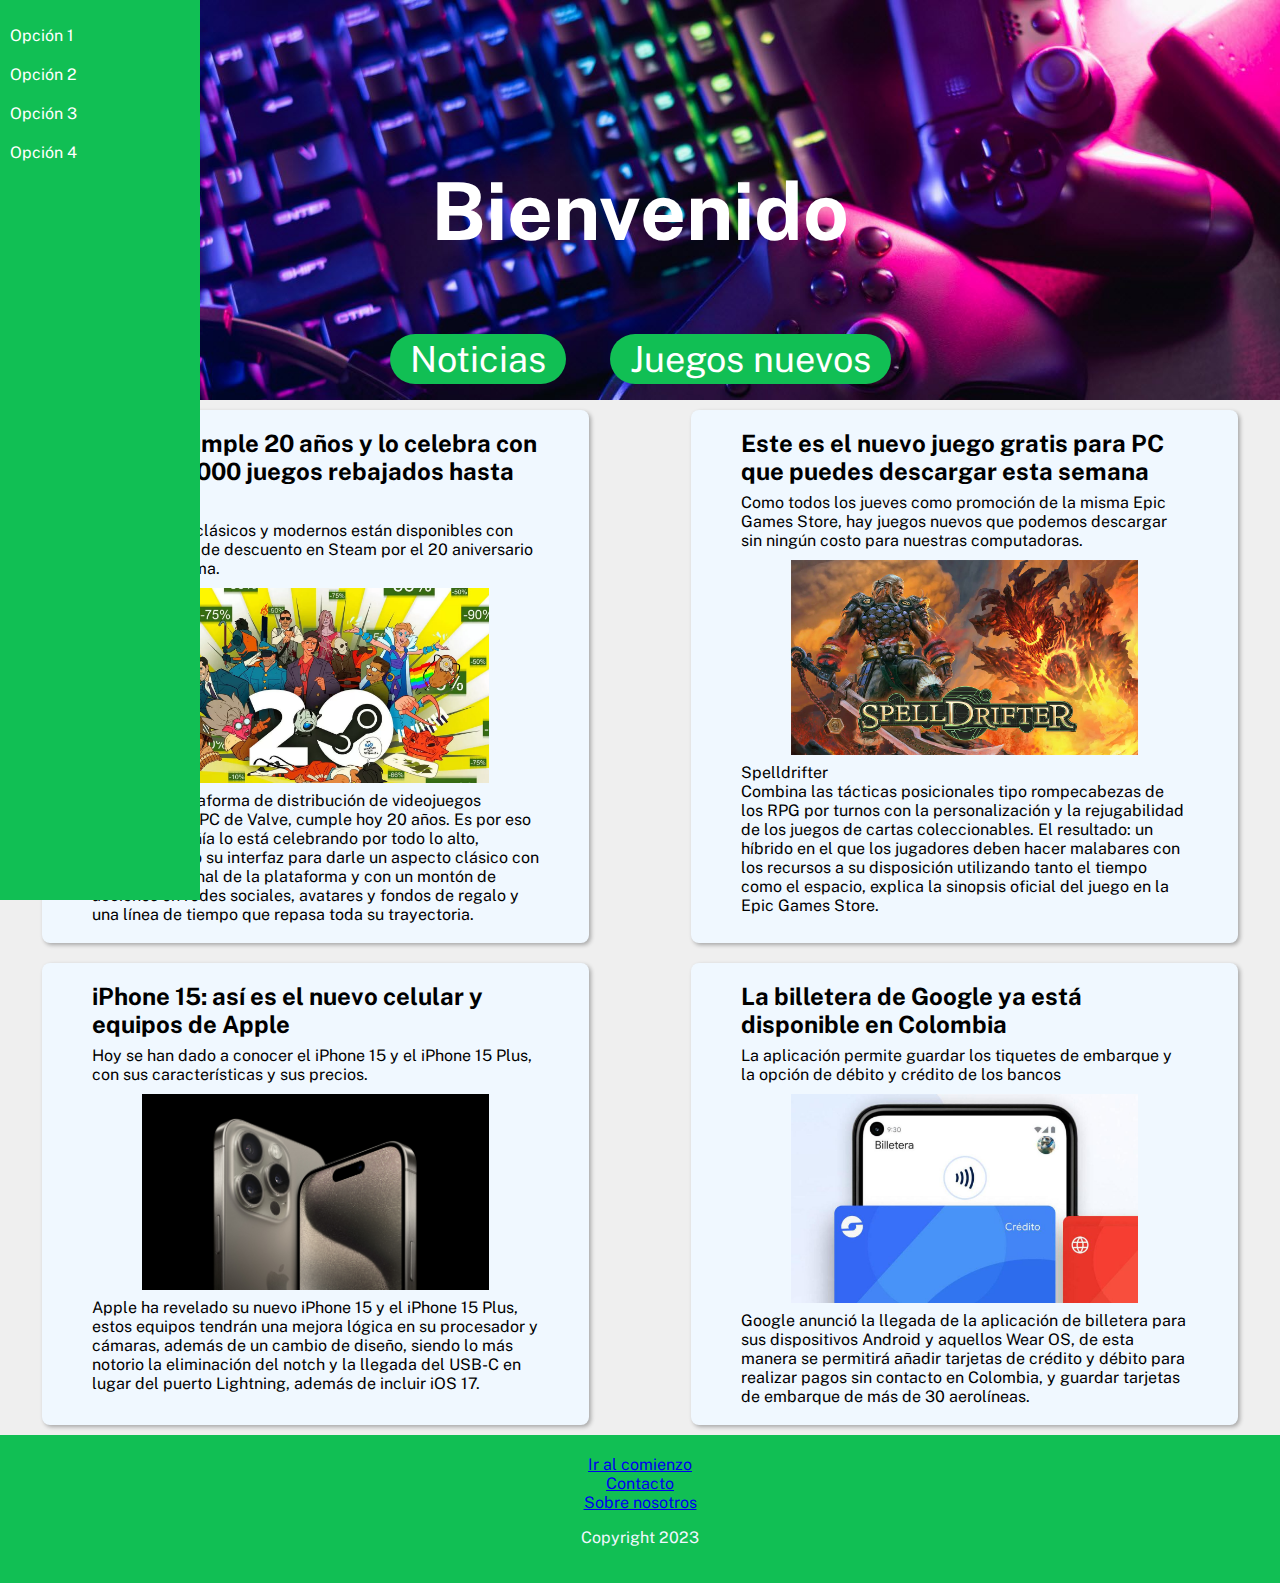
<file: pagina.html>
<!DOCTYPE html>
<html>
  <head>
    <meta name="viewport" content="width=device-width, initial-scale=1.0">
    <title>Noticias</title>
    <link rel="preconnect" href="https://fonts.googleapis.com" />
    <link rel="preconnect" href="https://fonts.gstatic.com" crossorigin />
    <meta charset="UTF-8" />
    <meta name="viewport" content="width=device-width, initial-scale=1.0" />
    <link
      href="https://fonts.googleapis.com/css2?family=Public+Sans:wght@400;700&display=swap"
      rel="stylesheet"
    />
    <link rel="stylesheet" href="estilo.css" />
  </head>

  <body>
    <header>
      <section class="se1">
        <h1></h1>
      </section>
      <div class="encabezado-img">
        <p>Bienvenido</p>
        <a href="#">Noticias</a>
        <a href="#">Juegos nuevos</a>
      </div>
    </header>

    <main class="main">
      <div class="sidebar" id="sidebar">
        
      </div>

      <div class="menu" id="menu">
        <ul>
          <li><a href="#">Opción 1</a></li>
          <li><a href="#">Opción 2</a></li>
          <li><a href="#">Opción 3</a></li>
          <li><a href="#">Opción 4</a></li>
        </ul>
      </div>

      <section class="container">
        <article class="post">
          <h2>
            Steam cumple 20 años y lo celebra con más de 4000 juegos rebajados
            hasta un 90 %
          </h2>
          <p>
            Juegos de PC clásicos y modernos están disponibles con hasta un 90 %
            de descuento en Steam por el 20 aniversario de la plataforma.
          </p>
          <img src="img/steam.jpg" width="470" />
          <p>
            Steam, la plataforma de distribución de videojuegos digitales para
            PC de Valve, cumple hoy 20 años. Es por eso que la compañía lo está
            celebrando por todo lo alto, transformando su interfaz para darle un
            aspecto clásico con el diseño original de la plataforma y con un
            montón de acciones en redes sociales, avatares y fondos de regalo y
            una línea de tiempo que repasa toda su trayectoria.
          </p>
        </article>
        <article class="post">
          <h2>
            Este es el nuevo juego gratis para PC que puedes descargar esta
            semana
          </h2>
          <p>
            Como todos los jueves como promoción de la misma Epic Games Store,
            hay juegos nuevos que podemos descargar sin ningún costo para
            nuestras computadoras.
          </p>
          <img src="img/spelldrifter.jpg" width="470" />
          <p>
            Spelldrifter <br />
            Combina las tácticas posicionales tipo rompecabezas de los RPG por
            turnos con la personalización y la rejugabilidad de los juegos de
            cartas coleccionables. El resultado: un híbrido en el que los
            jugadores deben hacer malabares con los recursos a su disposición
            utilizando tanto el tiempo como el espacio, explica la sinopsis
            oficial del juego en la Epic Games Store.
          </p>
        </article>
        <article class="post">
          <h2>iPhone 15: así es el nuevo celular y equipos de Apple</h2>
          <p>
            Hoy se han dado a conocer el iPhone 15 y el iPhone 15 Plus, con sus
            características y sus precios.
          </p>
          <img src="img/iphone15.jpg" width="470" />
          <p>
            Apple ha revelado su nuevo iPhone 15 y el iPhone 15 Plus, estos
            equipos tendrán una mejora lógica en su procesador y cámaras, además
            de un cambio de diseño, siendo lo más notorio la eliminación del
            notch y la llegada del USB-C en lugar del puerto Lightning, además
            de incluir iOS 17.
          </p>
        </article>
        <article class="post">
          <h2>La billetera de Google ya está disponible en Colombia</h2>
          <p>
            La aplicación permite guardar los tiquetes de embarque y la opción
            de débito y crédito de los bancos
          </p>
          <img src="img/googleb.jpeg" width="470" />
          <p>
            Google anunció la llegada de la aplicación de billetera para sus
            dispositivos Android y aquellos Wear OS, de esta manera se permitirá
            añadir tarjetas de crédito y débito para realizar pagos sin contacto
            en Colombia, y guardar tarjetas de embarque de más de 30 aerolíneas.
          </p>
        </article>
      </section>
    </main>
    <footer>
      <a href="#titulo">Ir al comienzo</a> <br>
      <a href="mailto:hatocrack187@gmail.com">Contacto</a> <br>
      <a href="sobre nosotros">Sobre nosotros</a>
      <p>Copyright 2023</p>
    </footer>
  </body>
</html>

<script src="js.js"></script>
</file>
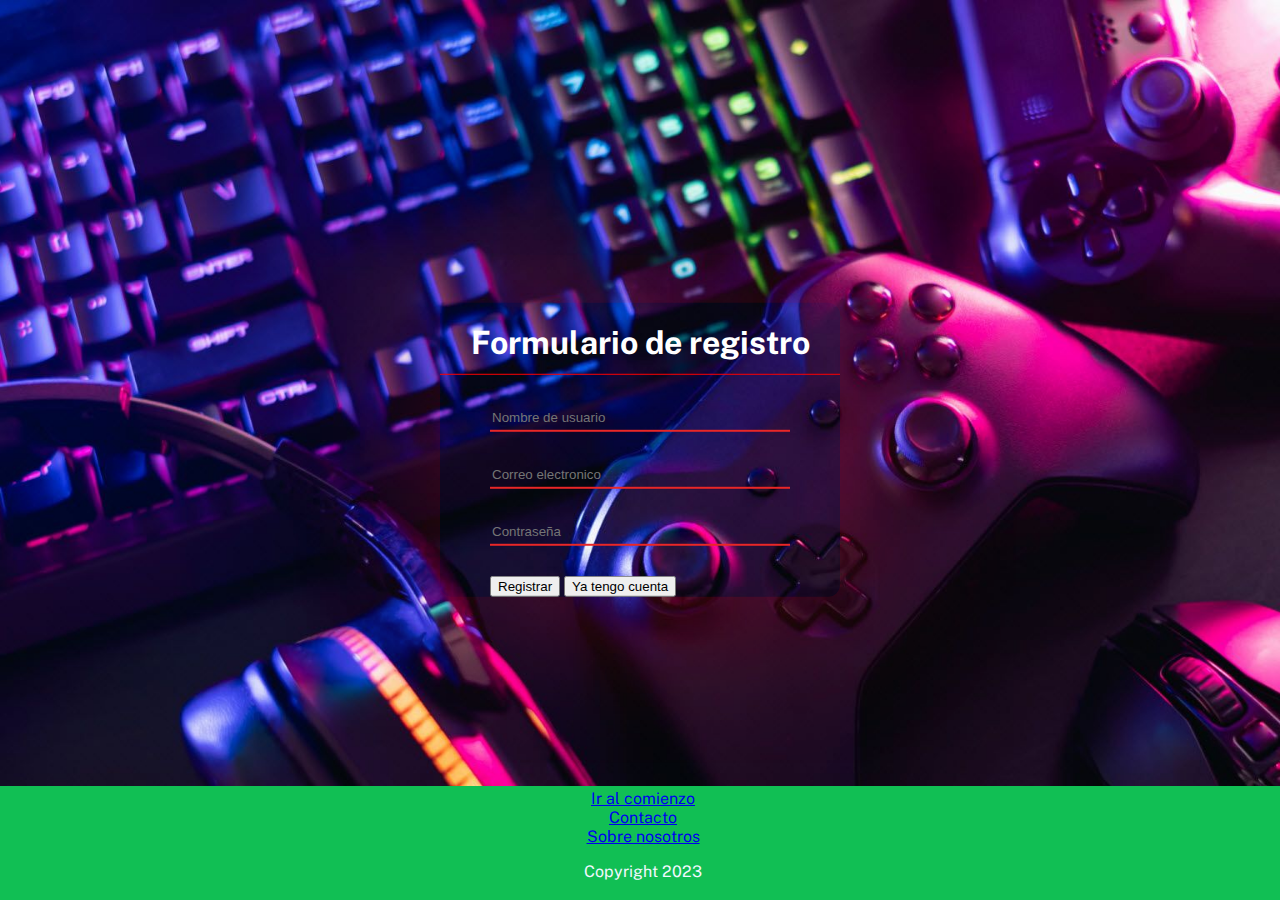
<file: register.html>
<!DOCTYPE html>
<html lang="en">
<head>
    <meta name="viewport" content="width=device-width, initial-scale=1.0">
    <link rel="preconnect" href="https://fonts.googleapis.com" />
    <link rel="preconnect" href="https://fonts.gstatic.com" crossorigin />
    <meta charset="UTF-8" />
    <meta name="viewport" content="width=device-width, initial-scale=1.0" />
    <link
      href="https://fonts.googleapis.com/css2?family=Public+Sans:wght@400;700&display=swap"
      rel="stylesheet"
    />
    <link rel="stylesheet" href="assets/css/styles.css" />
    <title>Registro</title>
</head>
<body>
  <div class="login-background">
    <div class="formulario">
      <h1>Formulario de registro</h1>
    <form method="post">
      <div class="username">
        <input type="text" placeholder="Nombre de usuario">
        <label>Nombre de usuario</label>
      </div>
      <div class="correo">
        <input type="email" placeholder="Correo electronico">
        <label>Correo electronico</label>
      </div>
      <div class="username">
        <input type="password" placeholder="Contraseña">
        <label>Contraseña</label>
      </div>
      <input type="submit" value="Registrar">
      <a href="./login.html">
      <input type="button" value="Ya tengo cuenta"></a>
      
    </form>
    </div>
  </form>
  </section>

  </header>


    <footer class="login-footer">
        <a href="./index.html">Ir al comienzo</a> <br>
        <a href="mailto:hatocrack187@gmail.com">Contacto</a> <br>
        <a href="sobre nosotros">Sobre nosotros</a>
        <p>Copyright 2023</p>
      </footer>
    </body>
  </html>
</body>
</html>

<script src="assets/js/index.js"></script>
</file>
<file: estilo.css>
/* CSS base */
html {
  font-family: "Public Sans", sans-serif;
}

body {
  margin: 0;
  background-color: #efefef;
  overflow-x: hidden;
}

/* Encabezado */
header {
  background: url("img/juegos.jpg");
  min-height: 400px;
  background-size: cover;
  background-repeat: no-repeat;
}

.se1 {
  min-width: 0px;
  margin: auto;
  padding: 30px 0;
}

.se1 h1 {
  font-size: 24px;
  color: white;
  margin-left: 20px;
}

.encabezado-img {
  text-align: center;
}

.encabezado-img p {
  font-size: 60px;
  font-weight: bold;
  margin: 1em 0;
  color: white;
}

.encabezado-img a {
  color: white;
  text-decoration: none;
  background: rgb(17, 191, 84);
  padding: 4px 20px;
  border-radius: 30px;
  font-size: 30px;
  margin: 15px;
}

/* Contenido principal */
.main {
  display: flex;
  flex-wrap: wrap-reverse;
  justify-content: space-between;
  align-items: flex-start;
  width: 100%;
}

.container {
  width: 80%;
  margin: 0 auto;
  display: flex;
  flex-wrap: wrap;
  justify-content: space-between;
}

/* Artículos */
section article {
  transition: box-shadow 0.2s ease;
  background-color: aliceblue;
  margin: 10px;
  border-radius: 8px;
  padding: 5px 5px;
  cursor: pointer;
  box-shadow: 2px 2px 4px rgba(0, 0, 0, 0.3);
}

section article:hover {
  box-shadow: 0 5px 5px rgba(0, 0, 0, 0.466);
}

section article h2,
section article p {
  margin: 8px;
}

/* Pie de página */
footer {
  background-color: rgb(17, 191, 84);
  text-align: center;
  padding: 20px;
  color: aliceblue;
}

/* Publicaciones (posts) */
.post {
  width: 100%;
  max-width: 100%;
  margin: 10px;
  background-color: aliceblue;
  border-radius: 8px;
  padding: 11px 42px;
  cursor: pointer;
  box-sizing: border-box;
  aspect-ratio: 3;
}

.post img {
  max-width: 75%;
  height: auto;
  display: block;
  margin: 0 auto;
  margin-top: 10px;
}

/* Barra lateral */
.sidebar {
  position: fixed;
  left: 0;
  top: 0;
  width: 25px;
  height: 100%;
  background-color: rgb(17, 191, 84);
  color: white;
}

/* Menú lateral */
.menu {
  position: fixed;
  left: -200px;
  top: 0;
  width: 200px;
  height: 100%;
  background-color: rgb(17, 191, 84);
  color: white;
  transition: left 0.5s ease;
}

.menu ul {
  list-style-type: none;
  padding: 0;
}

.menu ul li {
  padding: 10px;
  transition: background-color 0.2s ease;
}

.menu ul li:hover {
  background-color: rgb(10, 140, 61);
}

.menu ul li a {
  text-decoration: none;
  color: white;
}

.menu a {
  text-decoration: none;
  color: white;
  transition: color 0.2s ease;
}

.menu a:hover {
  color: #333;
}


/* Telefonos pequeños */
@media (max-width: 375px) {
  .se1 {
    max-width: 100%; 
  }
  
  .se1 h1 {
    font-size: 20px;
  }

  .encabezado-img p {
    font-size: 32px;
  }

  .encabezado-img a {
    font-size: 18px;
    margin: 10px;
  }

  .main {
    justify-content: center;
  }

  .post {
    width: 100%;
    max-width: 100%;
    margin: 10px 0;
  }

  .menu {
    width: 100px;
  }
}

/* Telefonos grandes */
@media (min-width: 576px) and (max-width: 767.98px) {
  .se1 h1 {
    font-size: 24px;
  }

  .encabezado-img p {
    font-size: 40px;
  }

  .encabezado-img a {
    font-size: 20px;
    margin: 10px;
  }

  .post {
    width: 100%;
    max-width: 100%;
    margin: 10px 0;
  }

  .menu {
    width: 150px;
  }
}

/* Tablet */
@media (min-width: 768px) and (max-width: 1023px) {
  header {
    min-height: 300px;
  }

  .se1 {
    max-width: 768px;
    margin: 0 auto;
    padding: 30px 10px;
  }

  .encabezado-img p {
    font-size: 36px;
  }

  .encabezado-img a {
    font-size: 18px;
    margin: 10px;
  }

  .post {
    width: 100%;
    margin: 10px;
  }

  .sidebar {
    width: 50px;
  }
}

/* Escritorio */
@media (min-width: 1025px) and (max-width: 1199.98px) {
  .se1 h1 {
    font-size: 32px;
  }

  .encabezado-img p {
    font-size: 60px;
  }

  .encabezado-img a {
    font-size: 30px;
    margin: 15px;
  }

  .container {
    width: 90%;
  }

  .post {
    width: calc(50% - 10px);
    margin: 10px;
  }

  .sidebar {
    display: none;
  }
}

/* Más grande que escritorio */
@media (min-width: 1200px) and (max-width: 1399.98px) {
  .se1 h1 {
    font-size: 36px;
  }

  .encabezado-img p {
    font-size: 80px;
  }

  .encabezado-img a {
    font-size: 36px;
    margin: 20px;
  }

  .container {
    width: 95%;
  }

  .post {
    width: 45%;
    margin: 10px;
  }

  .sidebar {
    width: 60px;
  }
}
</file>
<file: assets/css/styles.css>
/* CSS base */
html {
  font-family: "Public Sans", sans-serif;
}

body {
  margin: 0;
  background-color: white;
  overflow-x: hidden;
}

/* Encabezado */
header {
  background: url("assets/img/juegos.jpg");
  min-height: 400px;
  background-size: cover;
  background-repeat: no-repeat;
}

.se1 {
  min-width: 0px;
  margin: auto;
  padding: 30px 0;
}

.se1 h1 {
  font-size: 24px;
  color: white;
  margin-left: 20px;
}

.encabezado-img {
  text-align: center;
}

.encabezado-img p {
  font-size: 60px;
  font-weight: bold;
  margin: 1em 0;
  color: white;
}

.encabezado-img a {
  color: white;
  text-decoration: none;
  background: rgb(17, 191, 84);
  padding: 4px 20px;
  border-radius: 30px;
  font-size: 30px;
  margin: 15px;
}

/* Contenido principal */
.main {
  display: flex;
  flex-wrap: wrap-reverse;
  justify-content: space-between;
  align-items: flex-start;
  width: 100%;
}

.container {
  width: 80%;
  margin: 0 auto;
  display: flex;
  flex-wrap: wrap;
  justify-content: space-between;
}

/* Artículos */
section article {
  transition: box-shadow 0.2s ease;
  background-color: aliceblue;
  margin: 10px;
  border-radius: 8px;
  padding: 5px 5px;
  cursor: pointer;
  box-shadow: 2px 2px 4px rgba(0, 0, 0, 0.3);
}

section article:hover {
  box-shadow: 0 5px 5px rgba(0, 0, 0, 0.466);
}

section article h2,
section article p {
  margin: 8px;
}

/* Pie de página */
footer {
  background-color: rgb(17, 191, 84);
  text-align: center;
  padding: 20px;
  color: aliceblue;
}

/* Publicaciones (posts) */
.post {
  width: 100%;
  max-width: 100%;
  margin: 10px;
  background-color: aliceblue;
  border-radius: 8px;
  padding: 11px 42px;
  cursor: pointer;
  box-sizing: border-box;
  aspect-ratio: 3;
}

.post img {
  max-width: 75%;
  height: auto;
  display: block;
  margin: 0 auto;
  margin-top: 10px;
}

/* Barra lateral */
.sidebar {
  position: fixed;
  left: 0;
  top: 0;
  width: 25px;
  height: 100%;
  background-color: rgb(17, 191, 84);
  color: white;
}

/* Menú lateral */
.menu {
  position: fixed;
  left: -200px;
  top: 0;
  width: 200px;
  height: 100%;
  background-color: rgb(17, 191, 84);
  color: white;
  transition: left 0.5s ease;
}

.menu ul {
  list-style-type: none;
  padding: 0;
}

.menu ul li {
  padding: 10px;
  transition: background-color 0.2s ease;
}

.menu ul li:hover {
  background-color: rgb(10, 140, 61);
}

.menu ul li a {
  text-decoration: none;
  color: white;
}

.menu a {
  text-decoration: none;
  color: white;
  transition: color 0.2s ease;
}

.menu a:hover {
  color: #333;
}


/* Telefonos pequeños */
@media (max-width: 375px) {
  .se1 {
    max-width: 100%; 
  }
  
  .se1 h1 {
    font-size: 20px;
  }

  .encabezado-img p {
    font-size: 32px;
  }

  .encabezado-img a {
    font-size: 18px;
    margin: 10px;
  }

  .main {
    justify-content: center;
  }

  .post {
    width: 100%;
    max-width: 100%;
    margin: 10px 0;
  }

  .menu {
    width: 100px;
  }
}

/* Telefonos grandes */
@media (min-width: 576px) and (max-width: 767.98px) {
  .se1 h1 {
    font-size: 24px;
  }

  .encabezado-img p {
    font-size: 40px;
  }

  .encabezado-img a {
    font-size: 20px;
    margin: 10px;
  }

  .post {
    width: 100%;
    max-width: 100%;
    margin: 10px 0;
  }

  .menu {
    width: 150px;
  }
}

/* Tablet */
@media (min-width: 768px) and (max-width: 1023px) {
  header {
    min-height: 300px;
  }

  .se1 {
    max-width: 768px;
    margin: 0 auto;
    padding: 30px 10px;
  }

  .encabezado-img p {
    font-size: 36px;
  }

  .encabezado-img a {
    font-size: 18px;
    margin: 10px;
  }

  .post {
    width: 100%;
    margin: 10px;
  }

  .sidebar {
    width: 50px;
  }
}

/* Escritorio */
@media (min-width: 1025px) and (max-width: 1199.98px) {
  .se1 h1 {
    font-size: 32px;
  }

  .encabezado-img p {
    font-size: 60px;
  }

  .encabezado-img a {
    font-size: 30px;
    margin: 15px;
  }

  .container {
    width: 90%;
  }

  .post {
    width: calc(50% - 10px);
    margin: 10px;
  }

  .sidebar {
    display: none;
  }
}

/* Más grande que escritorio */
@media (min-width: 1200px) and (max-width: 1399.98px) {
  .se1 h1 {
    font-size: 36px;
  }

  .encabezado-img p {
    font-size: 80px;
  }

  .encabezado-img a {
    font-size: 36px;
    margin: 20px;
  }

  .container {
    width: 95%;
  }

  .post {
    width: 45%;
    margin: 10px;
  }

  .sidebar {
    width: 60px;
  }
}

/* login y registro */
.login-background{
  margin: 0;
  padding: 0;
  background-image: url(../img/juegos.jpg); 
  background-size: cover;
  background-position: center; 
  height: 100vh;
}

.formulario{
  position: absolute;
  top: 50%;
  left: 50%;
  transform: translate(-50%, -50%);
  width: 400px;
  background: none;
  border-radius: 12px;
  box-shadow: 1rem 1rem 10rem rgba(255, 0, 0, 0.3);
  color: rgb(255, 255, 255)
}


.formulario h1{
  text-align: center;
  height: 30px;
  padding: 0 0 20px;
  border-bottom: 0.5px solid rgb(255, 0, 0);
}

.formulario form{
  padding: 0 50px;
  box-sizing: border-box;
}
input[type=text]{
  color: white;
}

input[type=email]{
  color: white;
}

input[type=password]{
  color: white
}

form .username{
  position: relative;
  border-bottom: 2px solid rgb(233, 39, 39);
  margin: 30px 0;
}

form .correo{
  position: relative;
  border-bottom: 2px solid rgb(233,39,39);
  margin: 30px 0;
}
.correo input{
  width: 98%;
  padding: 0 2px;
  height: 25px;
  border: none;
  background: none;
  outline: none;

}

.correo label{
  position: absolute;
  top: 50%;
  left: 5px;
  color: rgba(255, 255, 255, 0);
  transform: translateY(-50%);
  pointer-events: none;
}

.username input{
  width: 98%;
  padding: 0 2px;
  height: 25px;
  border: none;
  background: none;
  outline: none;
}

.username label{
  position: absolute;
  top: 50%;
  left: 5px;
  color: rgba(255, 255, 255, 0);
  transform: translateY(-50%);
  pointer-events: none;
  

}

.username span::before{
  content: "";
  position: absolute;
  top: 40%;
  left: 0;
  width: 100%;
  height: 2px;
  background: red;
}

.username input:focus ~ label,
.username input:focus ~ label{
  top: -5px;
  color: #ff0000;
}
.username input:focus ~ span::before,
.username input:focus ~ span::before{
  width: 100%;
}

.correo input:focus ~ label,
.correo input:focus ~ label{
  top: -5px;
  color: #ff0000;
}
.correo input:focus ~ span::before,
.correo input:focus ~ span::before{
  width: 100%;
}


.login-footer{
  background-color: rgb(17, 191, 84);
  text-align: center;
  padding: 3px;
  color: aliceblue;
  position: absolute;
  bottom: 0;
  width: 100%;
}
</file>
